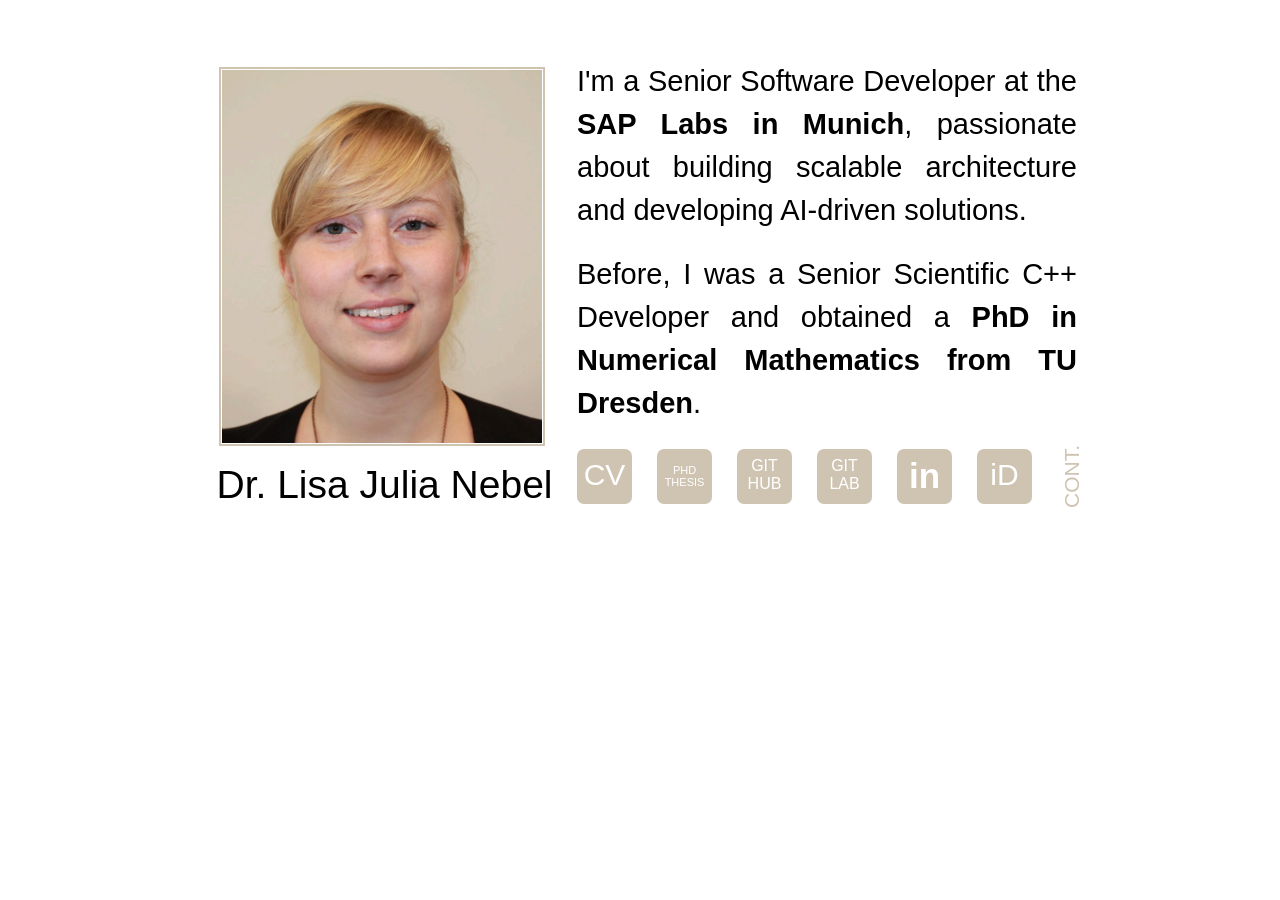
<file: index.html>
<head>
    <title>
        Lisa Julia Nebel
    </title>
    <link href="about-me.css" rel="stylesheet" type="text/css">
</head>
<body>
    <div class="container">
        <div class="pictureContainer">
            <img class="picture" src="Lisa.png"/>
	     <h2 class="pictureCaption"> <a href="https://lisajulia.com">Dr. Lisa Julia Nebel </a></h2>
        </div>
        <div class="textContainer inside">
            <div class="textBlock">
                I'm a Senior Software Developer at the <a href="https://www.sap.com/germany/about/munich.html">SAP Labs in Munich</a>, passionate about building scalable architecture and developing AI-driven solutions.
            </div>
            <div class="spacer"></div>
            <div class="textBlock">
                Before, I was a Senior Scientific C++ Developer and obtained a <a href="https://tu-dresden.de/mn/math/numerik/das-institut/beschaeftigte/lisa-julia-nebel" target="_blank">PhD in Numerical Mathematics from TU Dresden</a>.
            </div>
            <div class="spacerBottom"></div>
            <div class="socialLinks">
                <a href="https://my.hidrive.com/lnk/Q5aAvmSj5" target="_blank" class='link linkCV'>CV</a>
                <a href="https://fis.tu-dresden.de/portal/en/publications/formation-of-wrinkles-on-a-coated-substrate(3e7fdff3-7bec-40fd-aaf5-9daee5d48223).html" target="_blank" class="link linkMT">PHD<br>THESIS</a>
                <a href="https://www.github.com/lisajulia" target="_blank" class='link linkGIT'>GIT<br>HUB</i></a>
                <a href="https://gitlab.mn.tu-dresden.de/lnebel" target="_blank" class='link linkGIT'>GIT<br>LAB</i></a>
                <a href="https://www.linkedin.com/in/lisa-nebel" target="_blank" class='link linkIN'>in</i></a>
                <a href="https://orcid.org/0000-0002-7200-0312" target="_blank" class='link linkCV'>iD</a>
                <a href="./contact.html" class='linkSide'>CONT.</a>
            </div>
        </div>
    </div>
</body>
<script>
    let elements = document.getElementsByClassName('link');
    document.documentElement.style.setProperty('--icon-hover-color', "#"+((1<<24)*Math.random()|0).toString(16));
</script>
</file>
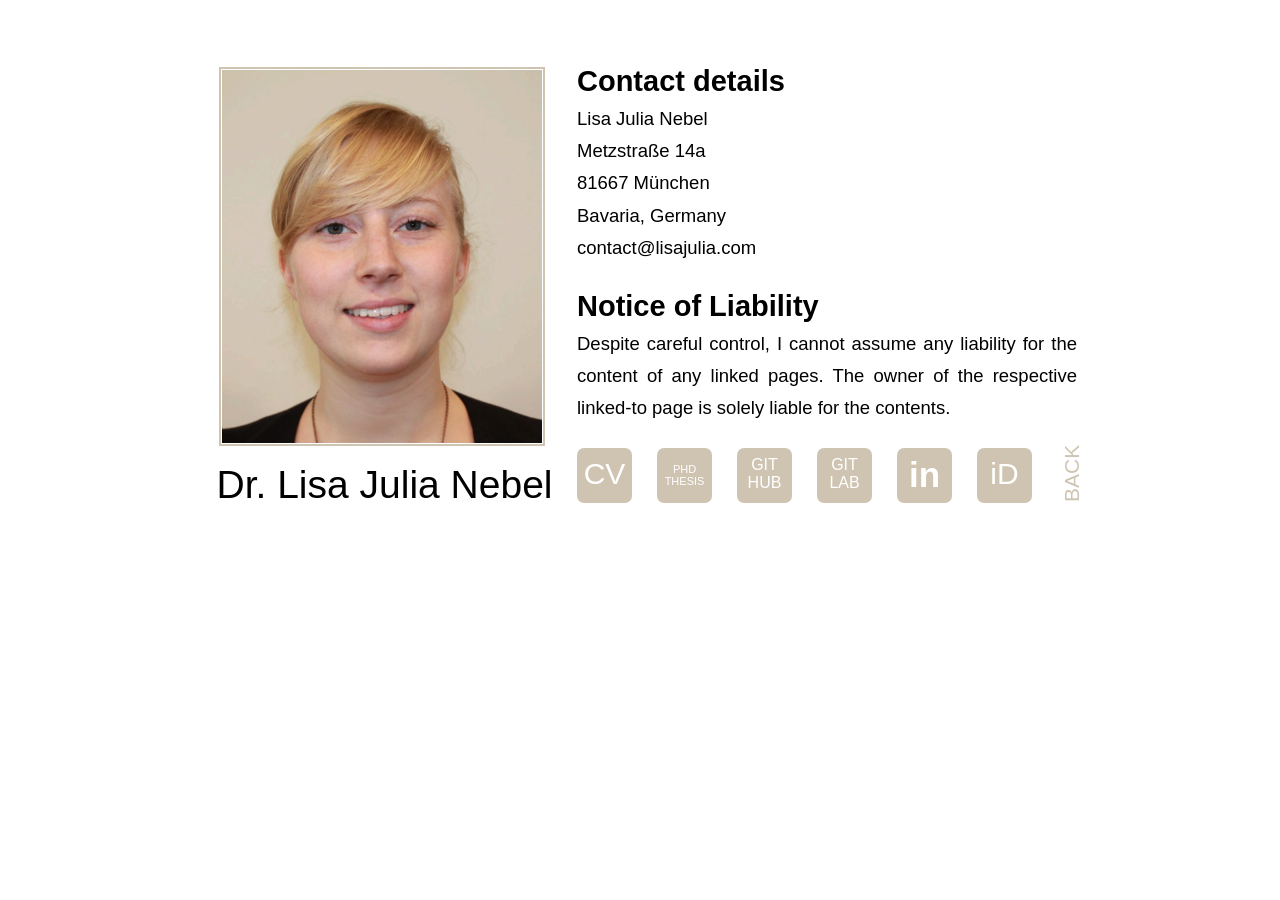
<file: contact.html>
<head>
    <title>
        Lisa Julia Nebel
    </title>
    <link href="about-me.css" rel="stylesheet" type="text/css">
</head>
<body>
    <div class="container">
        <div class="pictureContainer">
            <img class="picture" src="Lisa.png"/>
	     <h2 class="pictureCaption"> <a href="https://lisajulia.com">Dr. Lisa Julia Nebel </a></h2>
        </div>
        <div class="textContainer inside">
            <div class="header">Contact details</div>
            <div class="textBlock small">
                Lisa Julia Nebel<br/>
                Metzstraße 14a<br/>
                81667 München<br/>
                Bavaria, Germany<br/>
                <a href="mailto:contact@lisajulia.com" class="mail">contact@lisajulia.com</a>
            </div>
            <div class="spacer"></div>
            <div class="header">Notice of Liability</div>
            <div class="textBlock small">
                Despite careful control, I cannot assume any liability for the content of any linked pages. The owner of the respective linked-to page is solely liable for the contents.
            </div>
            <div class="spacerBottom"></div>
            <div class="socialLinks">
                <a href="https://my.hidrive.com/lnk/Q5aAvmSj5" target="_blank" class='link linkCV'>CV</a>
                <a href="https://fis.tu-dresden.de/portal/en/publications/formation-of-wrinkles-on-a-coated-substrate(3e7fdff3-7bec-40fd-aaf5-9daee5d48223).html" target="_blank" class="link linkMT">PHD<br>THESIS</a>
                <a href="https://www.github.com/lisajulia" target="_blank" class='link linkGIT'>GIT<br>HUB</i></a>
                <a href="https://gitlab.mn.tu-dresden.de/lnebel" target="_blank" class='link linkGIT'>GIT<br>LAB</i></a>
                <a href="https://www.linkedin.com/in/lisa-nebel" target="_blank" class='link linkIN'>in</i></a>
                <a href="https://orcid.org/0000-0002-7200-0312" target="_blank" class='link linkCV'>iD</a>
                <a href="./index.html" class='linkSide'>BACK</a>
            </div>
        </div>
    </div>
</body>
<script>
    document.documentElement.style.setProperty('--icon-hover-color', "#"+((1<<24)*Math.random()|0).toString(16));
</script>
</file>
<file: about-me.css>
@media only screen and (min-width: 990px) {
    .container {
        margin-left: calc(50% - 438px);
        display: flex;
        margin-top: 50px;
    }

    a.link {
        width: 55px;
        min-width: 55px;
        padding-left: 0;
        padding-right: 0;
    }

    .linkCV {
        font-size: 30px;
        padding-top: 9px;
        height: 46px;
        line-height: normal;
    }

    .linkGIT {
        font-size: 16px;
        padding-top: 8px;
        line-height: normal;
        height: 47px;
        font-weight: 380;
    }

    .linkIN {
        font-weight: bold;
        height: 50px;
        padding-top: 5px;
        font-size: 35px;
    }

    .linkMT {
        font-size: 11px;
        padding-top: 15px;
        height: 40px;
        line-height: normal;
        font-weight: 350;
    }
    
    .linkSide{
        font-size: 21px;
	margin-bottom: 5px;
	margin-left: -7px;
    }

    .picture {
        width: 320px;
    }

    .pictureCaption {
        font-size: 39px;
        margin-top: 0;
        font-weight: 400;
    }
    .pictureContainer {
        width: 365px;
    }

    .socialLinks a {
        margin-right: 25px;
    }

    .spacer {
        height: 21px;
    }
    .textContainer.inside {
        margin-left: 10px;
        margin-top: 10px;
        line-height: 43.01px;
        font-size: 29px;

    }

    .textContainer.inside .textBlock {
        width: 500px;
        text-align: justify;
    }

    .textContainer .small {
        font-size: 18.5px;
        line-height: 32.18px;
    }


}

@media only screen and (max-width: 989px) {
    .container {
        margin-left: calc(50% - 200px);
    }
    
    a.link {
        width: 30px;
        min-width: 30px;
    }

    .linkCV {
        font-size: 20px;
        font-weight: normal;
        line-height: normal;
        padding-top: 8px;
        padding-left: 5px;
        padding-right: 5px;
        height: 33px;
    }

    .linkGIT {
        font-size: 11px;
        font-weight: normal;
        line-height: normal;
        padding-top: 7px;
        padding-left: 5px;
        padding-right: 6px;
        height: 33px;
    }

    .linkIN {
        font-weight: bold;
        font-size: 35px;
        line-height: normal;
        padding-top: 0px;
        padding-left: 3px;
        padding-right: 4px;
        height: 39px;
    }

    .linkMT {
        font-size: 7px;
        font-weight: normal;
        line-height: normal;
        padding-top: 11px;
        padding-left: 4px;
        padding-right: 4px;
        height: 29px;
    }

    .linkSide {
        font-size: 15px;
        margin-left: -4px;
        margin-bottom: 4px;
    }

    .picture {
        width: 320px;
    }

    .pictureCaption {
        font-size: 40px;
        font-weight: normal;
        margin-top: 0;
        width: 370px;
    }
    .pictureContainer {
        width: 500px;
    }

    .socialLinks {
        width: 37px;
    }
    
    .socialLinks a {
        margin-right: 11px;
    }

    .spacer {
        height: 20px;
    }

    .textContainer {
        margin-top: -15px;
        margin-left: 21px;
        font-size: 29px;
        line-height: 33px;
    }

    .textContainer .textBlock {
        width: 330px;
        text-align: justify;
        font-weight: normal;
    }

    .textContainer .small{
        font-size: 25px;
    }
}

.container {
    font: small-caption;
}

.link {
    background: #CFC4B2;
    border-radius: 7px;
    text-align: center;
    margin-top: 4px;
    margin-bottom: 4px;
}

.link:hover {
    background: var(--icon-hover-color);
}

.linkSide {
    writing-mode: vertical-lr;
    transform: scale(-1);
}

.picture {
    margin: 17px;
    border-color: #CFC4B2;
    border-width: 2px;
    border-style: solid;
    padding: 1px;
}

.pictureCaption {
    text-align: center;
}

.pictureCaption a {
    text-decoration: none;
    color: black;
}

.pictureCaption a:hover {
    color: var(--icon-hover-color);
}

.socialLinks {
    display: flex;
    padding-bottom: 20px;
}

.socialLinks a {
    color: #CFC4B2;
    text-decoration: none;
}

.socialLinks a:hover {
    color: var(--icon-hover-color);
}

.socialLinks a.link{
    color: white;
}

.spacerBottom {
    height: 20px;
}

.textBlock {
    font-weight: normal;
}

.textBlock a {
    text-decoration: none;
    font-weight: bolder;
    color: black;
}

.textBlock .mail{
    font-weight: 450;
}

.textBlock a:hover {
    color: var(--icon-hover-color);
}

.textContainer .header {
    text-decoration: none;
    font-weight: bold;
    color: black;
}
</file>
